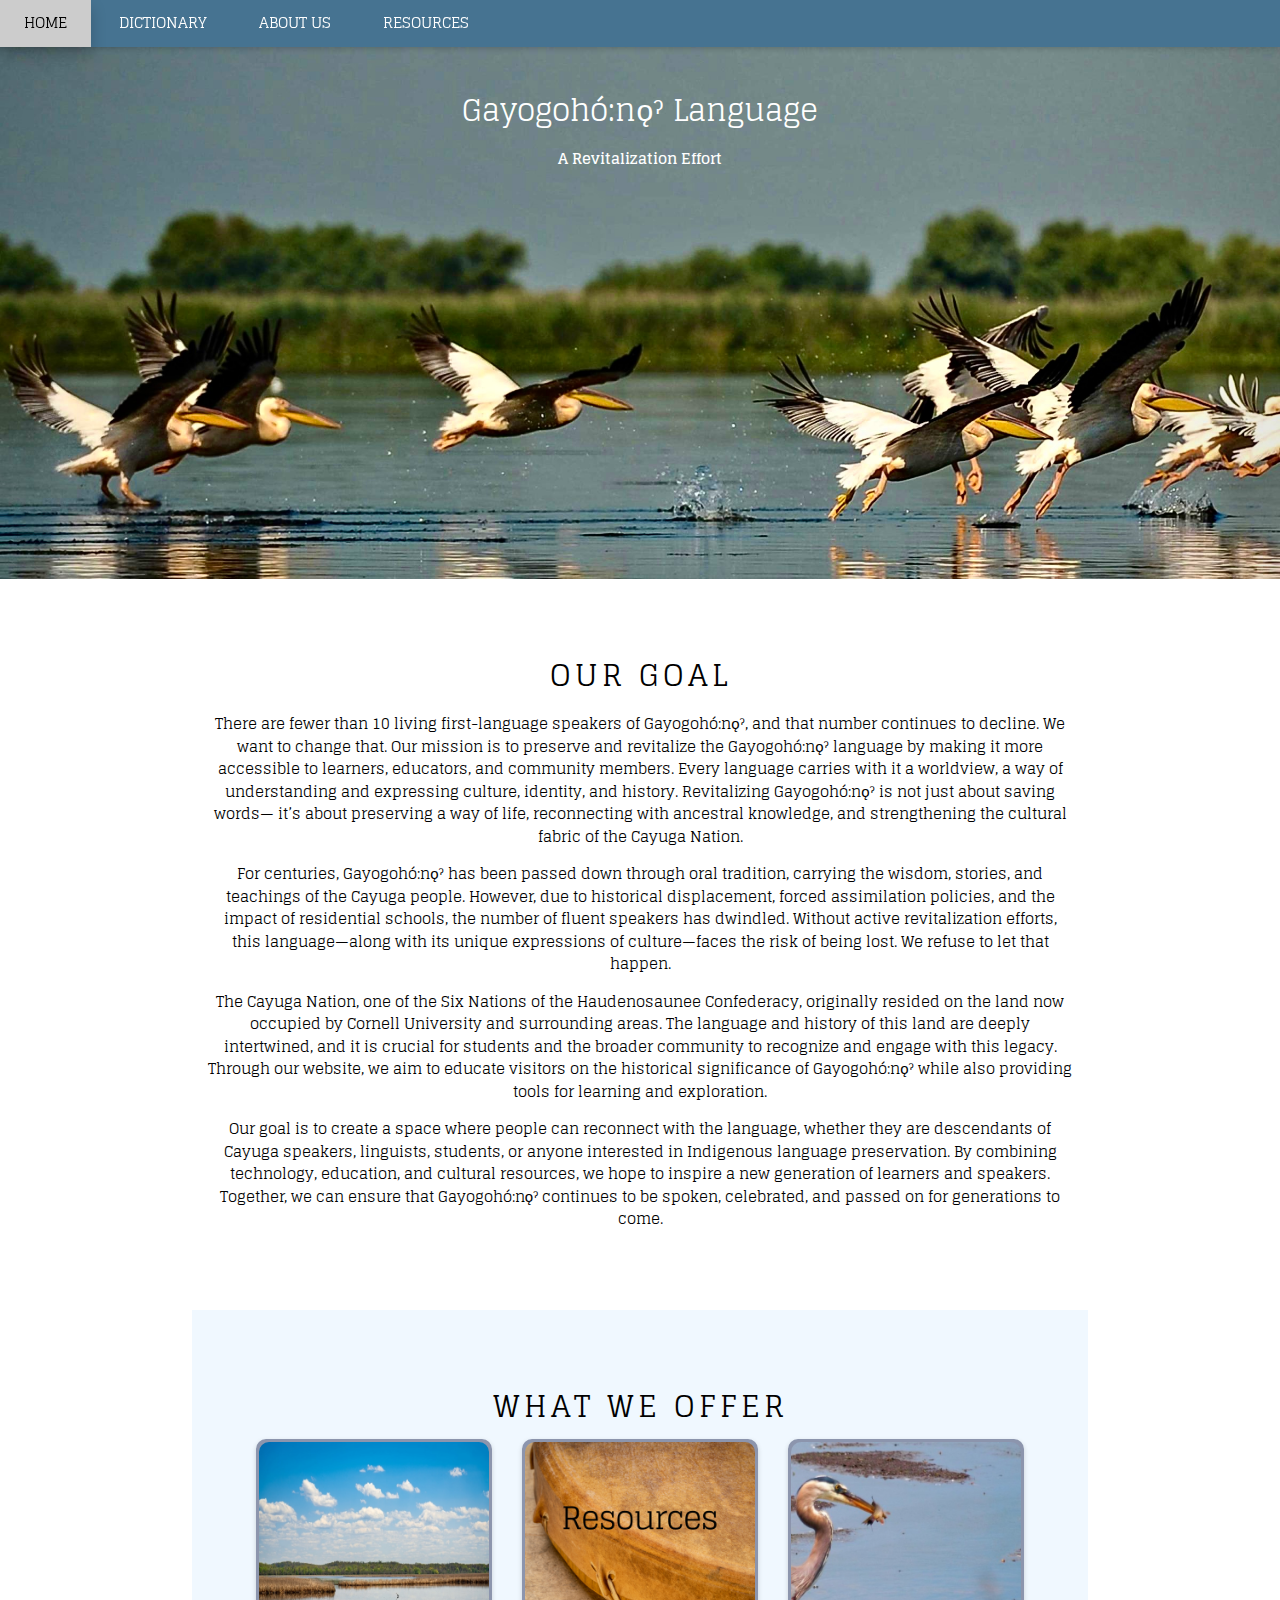
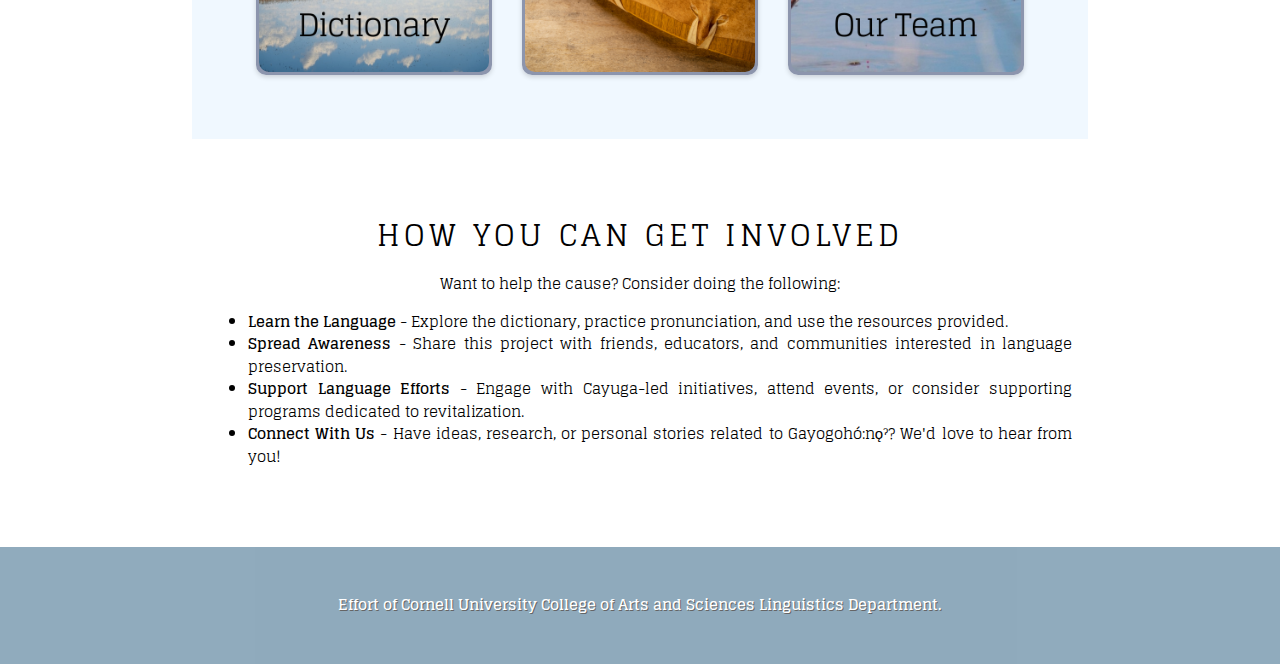
<file: index.html>
<!DOCTYPE html>
<!--HOME PAGE-->
<html lang="en">
  
<head>
  <title>Gayogohó:nǫˀ Language Research</title>
  <meta charset="UTF-8">
  <meta name="viewport" content="width=device-width, initial-scale=1">

  <!--CSS for home page-->
  <link rel="stylesheet" href="index.css" media="all">

  <!--Font info-->
  <link rel="preconnect" href="https://fonts.googleapis.com">
  <link rel="preconnect" href="https://fonts.gstatic.com" crossorigin>
  <link href="https://fonts.googleapis.com/css2?family=Glegoo:wght@400;700&display=swap" rel="stylesheet">

  <!--Safari Favicon-->
  <link rel="icon" href="img/cayuga_logo.png">
</head>

<body>
  <!-- Navbar -->
  <div class="navbar">
    <div class="bar">
      <a href="#" class="bar_item button">HOME</a>
      <a href="dictionary.html" class="bar_item button">DICTIONARY</a>
      <a href="about_us.html" class="bar_item button">ABOUT US</a>
      <a href="resources.html" class="bar_item button">RESOURCES</a>
    </div>
  </div>

  <!-- Main Page content -->
  <div class="content">

    <!-- Header With Image -->
    <div class="hero_section">
      <img src="img/home_image.jpg">
      <div class="header_text_container">
        <h2>Gayogohó:nǫˀ Language</h2>
        <p><b>A Revitalization Effort</b></p>   
      </div>
    </div>

    <!-- The Purpose Section -->
    <div class="info_section">
      <h2>OUR GOAL</h2>
      <p>There are fewer than 10 living first-language speakers of Gayogohó:nǫˀ, 
        and that number continues to decline. We want to change that. Our mission 
        is to preserve and revitalize the Gayogohó:nǫˀ language by making it more 
        accessible to learners, educators, and community members. Every language 
        carries with it a worldview, a way of understanding and expressing culture, 
        identity, and history. Revitalizing Gayogohó:nǫˀ is not just about saving words—
        it’s about preserving a way of life, reconnecting with ancestral knowledge, 
        and strengthening the cultural fabric of the Cayuga Nation.
      </p>
      <p>For centuries, Gayogohó:nǫˀ has been passed down through oral tradition, 
        carrying the wisdom, stories, and teachings of the Cayuga people. However, 
        due to historical displacement, forced assimilation policies, and the impact 
        of residential schools, the number of fluent speakers has dwindled. Without 
        active revitalization efforts, this language—along with its unique expressions 
        of culture—faces the risk of being lost. We refuse to let that happen. 
      </p>
      <p>The Cayuga Nation, one of the Six Nations of the Haudenosaunee Confederacy, 
        originally resided on the land now occupied by Cornell University and surrounding 
        areas. The language and history of this land are deeply intertwined, and it is 
        crucial for students and the broader community to recognize and engage with this 
        legacy. Through our website, we aim to educate visitors on the historical 
        significance of Gayogohó:nǫˀ while also providing tools for learning and 
        exploration. 
      </p>
      <p>Our goal is to create a space where people can reconnect with the language, whether 
        they are descendants of Cayuga speakers, linguists, students, or anyone interested 
        in Indigenous language preservation. By combining technology, education, and cultural 
        resources, we hope to inspire a new generation of learners and speakers. Together, we 
        can ensure that Gayogohó:nǫˀ continues to be spoken, celebrated, and passed on for 
        generations to come.
      </p>
    </div>

    <!-- What We Offer Section -->
    <div class="info_section" style="background-color: aliceblue; padding: 0 5%;">
      <h2>WHAT WE OFFER</h2>
      <div class="boxes">
        <div class="info_box">
          <div class="flip_card_dynamic">
            <div class="flip_card_front">
              <img src="img/Dictionary.png" alt="Background Image">
            </div>
            <div class="flip_card_back">
              <p>One of the most unique components of our website is a fully functional 
                Gayogohó:nǫˀ to English and English to Gayogohó:nǫˀ dictionary, equipped with 
                a related words feature. This tool allows learners to explore vocabulary, 
                understand word relationships, and deepen their comprehension of the language 
                in an interactive way.
              </p>
            </div>
          </div>
        </div>
        <div class="info_box">
          <div class="flip_card_dynamic">
            <div class="flip_card_front">
              <img src="img/Resources.png" alt="Background Image">
            </div>
            <div class="flip_card_back">
              <p>Language learning goes beyond just vocabulary. Our resources section provides 
                historical context and links to 
                external materials that support Gayogohó:nǫˀ language revitalization. Regardless 
                of your level, these resources will help you engage with the language meaningfully.
              </p>
            </div>
          </div>
        </div>
        <div class="info_box">
          <div class="flip_card_dynamic">
            <div class="flip_card_front">
              <img src="img/Our-Team.png" alt="Background Image">
            </div>
            <div class="flip_card_back">
              <p>Meet the dedicated individuals behind this project. Our team consists of linguists, 
                researchers, and community members committed to preserving and revitalizing the 
                Gayogohó:nǫˀ language. Learn more about their work, their connection to the language, 
                and their ongoing efforts to expand access to learning materials.
              </p>
            </div>
          </div>
        </div>
      </div>
    </div>

    <!-- The Action Section -->
    <div class="info_section">
      <h2>HOW YOU CAN GET INVOLVED</h2>
      <p>Want to help the cause? Consider doing the following:</p>
      <ul>
        <li><b>Learn the Language</b> - Explore the dictionary, practice pronunciation, and use the resources provided.</li>
        <li><b>Spread Awareness</b> - Share this project with friends, educators, and communities interested in language preservation.</li>
        <li><b>Support Language Efforts</b> - Engage with Cayuga-led initiatives, attend events, or consider supporting programs dedicated to revitalization.</li>
        <li><b>Connect With Us</b> - Have ideas, research, or personal stories related to Gayogohó:nǫˀ? We'd love to hear from you!</li>
      </ul>
    </div>

  </div>

  <!-- Footer -->
  <footer class="footer_section">
    <p>Effort of Cornell University College of Arts and Sciences Linguistics Department.</p>
  </footer>
</body>

</html>
</file>
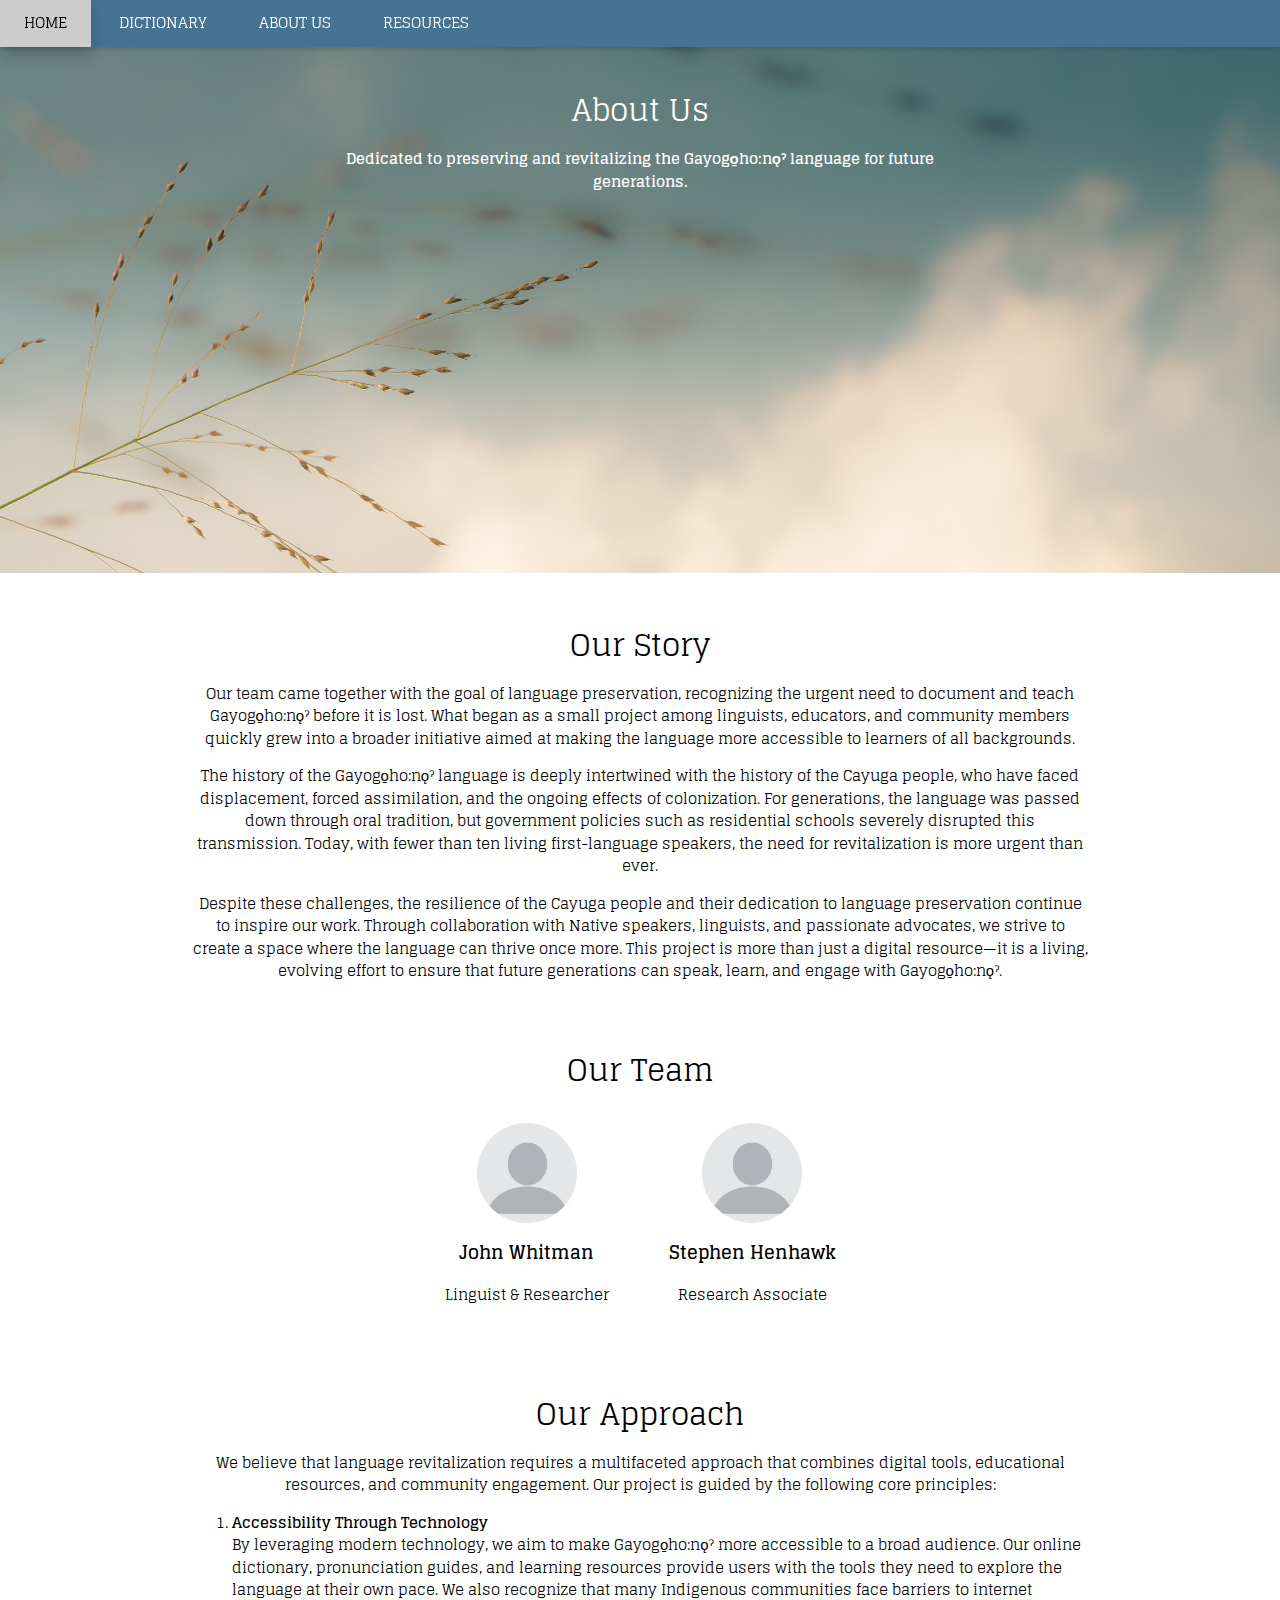
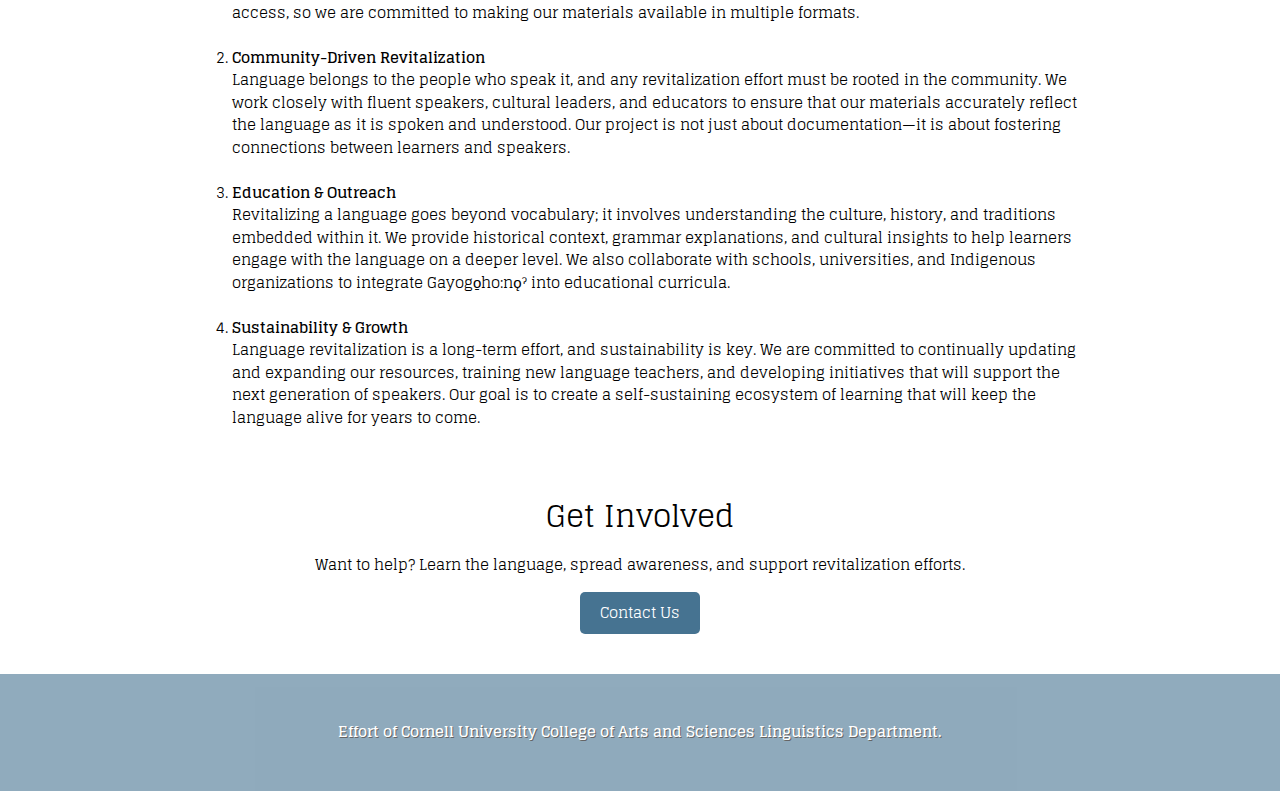
<file: about_us.html>
<!DOCTYPE html>
<!--ABOUT US PAGE-->
<html lang="en">
  
<head>
  <title>Gayogo&#817;ho:n&#491;&#704; Language at Cornell University</title>
  <meta charset="UTF-8">
  <meta name="viewport" content="width=device-width, initial-scale=1">

  <!--CSS for about us page-->
  <link rel="stylesheet" href="about_us.css" media="all">

  <!--Font info-->
  <link rel="preconnect" href="https://fonts.googleapis.com">
  <link rel="preconnect" href="https://fonts.gstatic.com" crossorigin>
  <link href="https://fonts.googleapis.com/css2?family=Glegoo:wght@400;700&display=swap" rel="stylesheet">

  <!--Safari Favicon-->
  <link rel="icon" href="img/cayuga_logo.png">


  <script>
    function toggleMenu() {
      var menu = document.getElementById("navLinks");
      menu.classList.toggle("active");
    }
  </script>
</head>

<body>
  <!-- Navbar -->
  <div class="navbar">
    <div class="bar">
      <a href="index.html" class="bar_item button">HOME</a>
      <a href="dictionary.html" class="bar_item button">DICTIONARY</a>
      <a href="#" class="bar_item button">ABOUT US</a>
      <a href="resources.html" class="bar_item button">RESOURCES</a>
      <a href="javascript:void(0);" class="menu_icon" onclick="toggleMenu()">&#9776;</a>
    </div>
    <div id="navLinks" class="nav_links">
      <a href="index.html">HOME</a>
      <a href="dictionary.html">DICTIONARY</a>
      <a href="#">ABOUT US</a>
      <a href="resources.html">RESOURCES</a>
    </div>
  </div>

  <!-- Main Page content -->
  <div class="content">

    <!-- Header With Image -->
    <div class="hero_section">
      <img src="img/about-us_header.jpg">
      <div class="header_text_container">
        <h2>About Us</h2>
        <p><b>Dedicated to preserving and revitalizing the Gayogo&#817;ho:n&#491;&#704; language for future generations.</b></p>   
      </div>
    </div>


    <section class="story">
        <h2>Our Story</h2>
        <p>Our team came together with the goal of language preservation, recognizing the urgent need to document 
          and teach Gayogo&#817;ho:n&#491;&#704; before it is lost. What began as a small project among linguists, educators, and 
          community members quickly grew into a broader initiative aimed at making the language more accessible to 
          learners of all backgrounds.</p>
        <p>The history of the Gayogo&#817;ho:n&#491;&#704; language is deeply intertwined with the history of the Cayuga people, 
          who have faced displacement, forced assimilation, and the ongoing effects of colonization. For generations, 
          the language was passed down through oral tradition, but government policies such as residential schools 
          severely disrupted this transmission. Today, with fewer than ten living first-language speakers, the need 
          for revitalization is more urgent than ever.</p>
        <p>Despite these challenges, the resilience of the Cayuga people and their dedication to language preservation 
          continue to inspire our work. Through collaboration with Native speakers, linguists, and passionate advocates, 
          we strive to create a space where the language can thrive once more. This project is more than just a digital 
          resource—it is a living, evolving effort to ensure that future generations can speak, learn, and engage with 
          Gayogo&#817;ho:n&#491;&#704;.</p>
    </section>

    <section class="team">
        <h2>Our Team</h2>
        <div class="team-container">
            <div class="team-member">
                <img src="img/filler-image.png" alt="Team Member">
                <h3>John Whitman</h3>
                <p>Linguist & Researcher</p>
            </div>
            <div class="team-member">
                <img src="img/filler-image.png" alt="Team Member">
                <h3>Stephen Henhawk</h3>
                <p>Research Associate</p>
            </div>
        </div>
    </section>

    <section class="approach">
        <h2>Our Approach</h2>
        <p>We believe that language revitalization requires a multifaceted approach that 
          combines digital tools, educational resources, and community engagement. Our project 
          is guided by the following core principles:</p>
        <ol>
          <li>
            <b>Accessibility Through Technology</b><br>
            By leveraging modern technology, we aim to make Gayogo&#817;ho:n&#491;&#704; more accessible to a broad 
            audience. Our online dictionary, pronunciation guides, and learning resources provide 
            users with the tools they need to explore the language at their own pace. We also 
            recognize that many Indigenous communities face barriers to internet access, so we are 
            committed to making our materials available in multiple formats.
          </li><br>
          <li>
            <b>Community-Driven Revitalization</b><br>
            Language belongs to the people who speak it, and any revitalization effort must be rooted 
            in the community. We work closely with fluent speakers, cultural leaders, and educators 
            to ensure that our materials accurately reflect the language as it is spoken and understood. 
            Our project is not just about documentation—it is about fostering connections between learners 
            and speakers.
          </li><br>
          <li>
            <b>Education & Outreach</b><br>
            Revitalizing a language goes beyond vocabulary; it involves understanding the culture, history, 
            and traditions embedded within it. We provide historical context, grammar explanations, and 
            cultural insights to help learners engage with the language on a deeper level. We also collaborate 
            with schools, universities, and Indigenous organizations to integrate Gayogo&#817;ho:n&#491;&#704; into educational 
            curricula.
          </li><br>
          <li>
            <b>Sustainability & Growth</b><br>
            Language revitalization is a long-term effort, and sustainability is key. We are committed to 
            continually updating and expanding our resources, training new language teachers, and developing 
            initiatives that will support the next generation of speakers. Our goal is to create a self-sustaining 
            ecosystem of learning that will keep the language alive for years to come.
          </li>
        </ol>
    </section>

    <section class="get-involved">
        <h2>Get Involved</h2>
        <p>Want to help? Learn the language, spread awareness, and support revitalization efforts.</p>
        <a href="index.html#contact" class="contact-button">Contact Us</a>
    </section>
  </div>

  <!-- Footer -->
  <footer class="footer_section">
    <p>Effort of Cornell University College of Arts and Sciences Linguistics Department.</p>
  </footer>
</body>

</html>
</file>
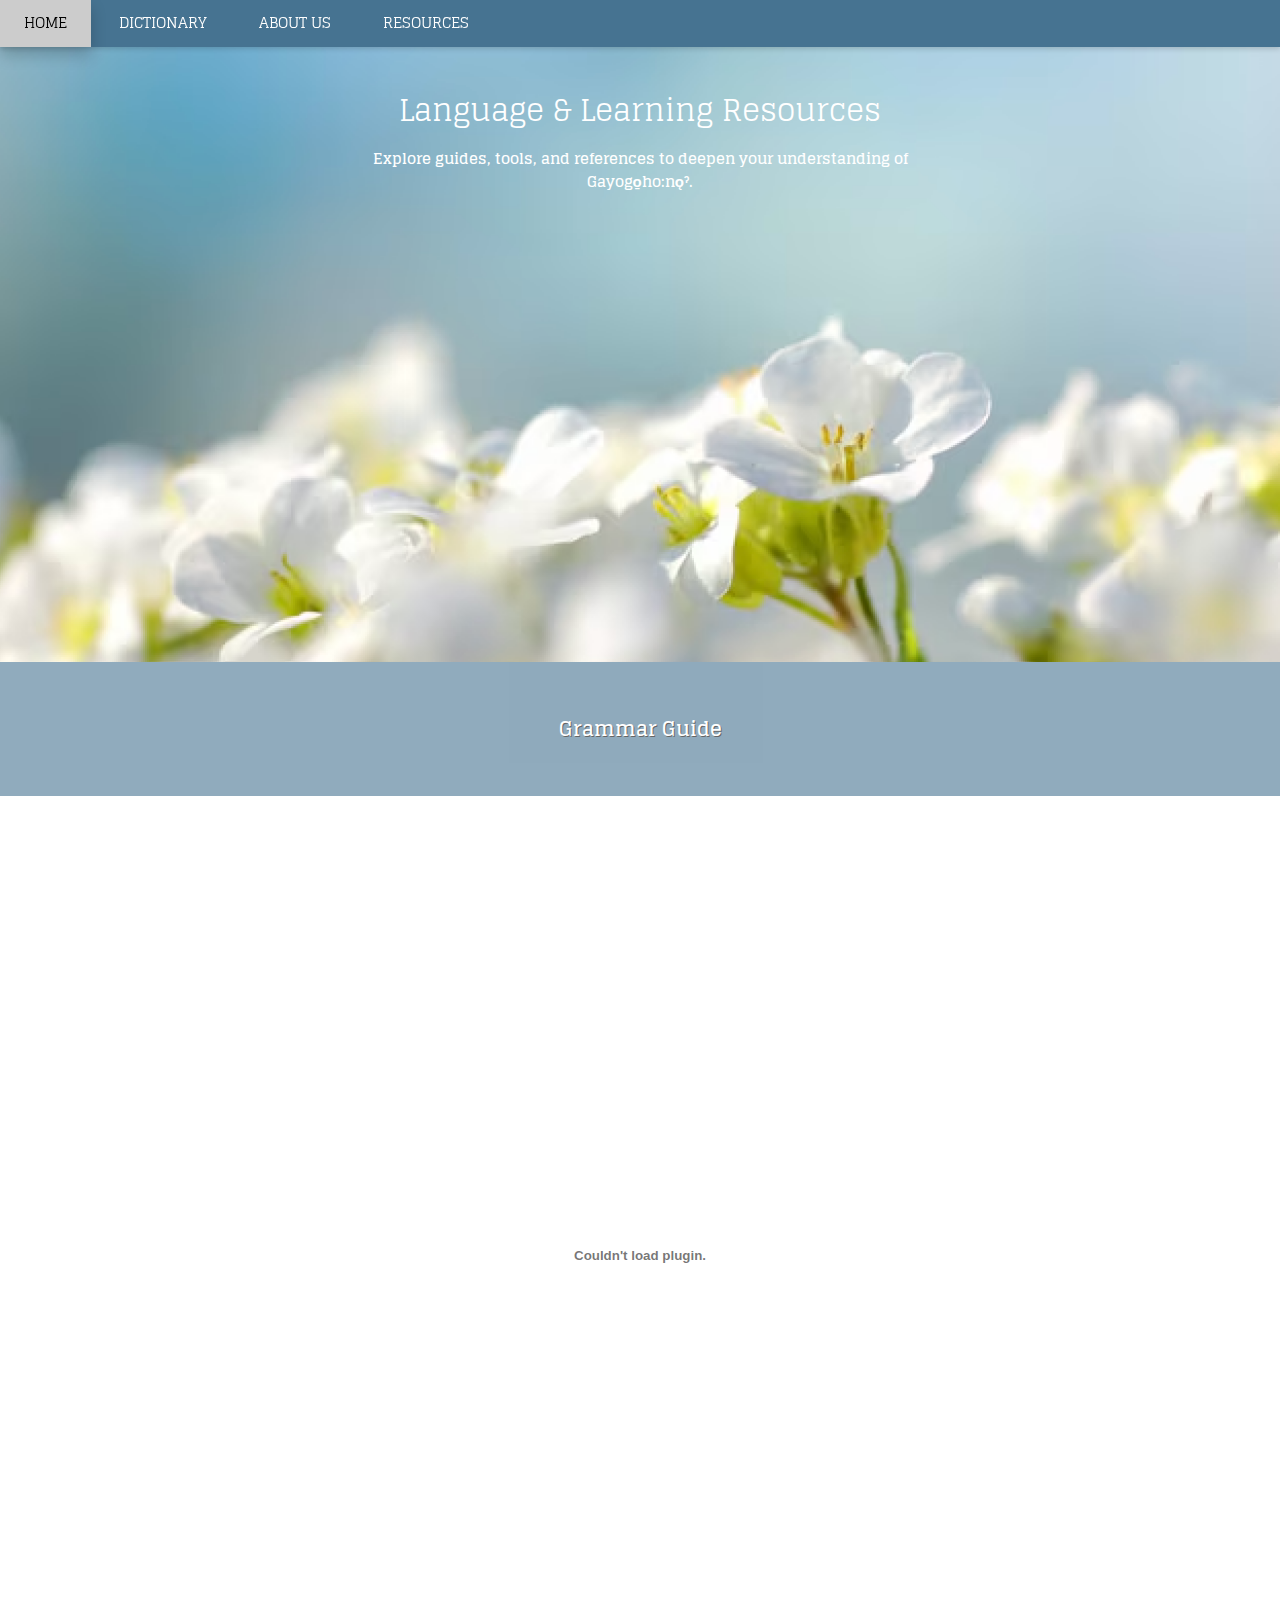
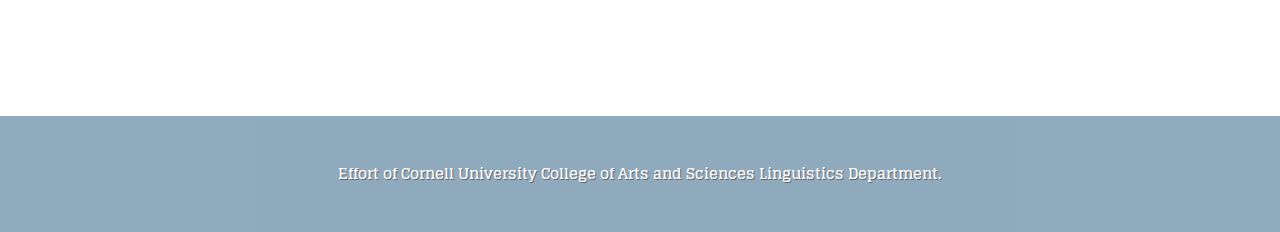
<file: grammar_guide.html>
<!DOCTYPE html>
<!--GRAMMAR GUIDE PAGE-->
<html lang="en">
  
<head>
  <title>Gayogo&#817;ho:n&#491;&#704; Language at Cornell University</title>
  <meta charset="UTF-8">
  <meta name="viewport" content="width=device-width, initial-scale=1">

  <!--CSS for resources page-->
  <link rel="stylesheet" href="resources.css" media="all">

  <!--Font info-->
  <link rel="preconnect" href="https://fonts.googleapis.com">
  <link rel="preconnect" href="https://fonts.gstatic.com" crossorigin>
  <link href="https://fonts.googleapis.com/css2?family=Glegoo:wght@400;700&display=swap" rel="stylesheet">

  <!--Safari Favicon-->
  <link rel="icon" href="img/cayuga_logo.png">


  <script>
    function toggleMenu() {
      var menu = document.getElementById("navLinks");
      menu.classList.toggle("active");
    }
  </script>
</head>

<body>
  <!-- Navbar -->
  <div class="navbar">
    <div class="bar">
      <a href="index.html" class="bar_item button">HOME</a>
      <a href="dictionary.html" class="bar_item button">DICTIONARY</a>
      <a href="about_us.html" class="bar_item button">ABOUT US</a>
      <a href="resources.html" class="bar_item button">RESOURCES</a>
      <a href="javascript:void(0);" class="menu_icon" onclick="toggleMenu()">&#9776;</a>
    </div>
    <div id="navLinks" class="nav_links">
      <a href="index.html">HOME</a>
      <a href="dictionary.html">DICTIONARY</a>
      <a href="about_us.html">ABOUT US</a>
      <a href="resources.html">RESOURCES</a>
    </div>
  </div>

  <div class="content">

    <!-- Header With Image -->
    <div class="hero_section">
      <img src="img/resources-image.png">
      <div class="header_text_container">
        <h2>Language & Learning Resources</h2>
        <p><b>Explore guides, tools, and references to deepen your understanding of Gayogo&#817;ho:n&#491;&#704;.</b></p>   
      </div>
    </div>

    <div class="resource-title">
      <p>Grammar Guide</p>
    </div>
    <section class="learning-tools">
      <div class="tool-container">
        <object class="pdf" 
            data="resources/Spelling-Manual.pdf"
            width="800"
            height="840">
    </object>
      </div>
    </section>
  </div>

  <!-- Footer -->
  <footer class="footer_section">
    <p>Effort of Cornell University College of Arts and Sciences Linguistics Department.</p>
  </footer>

</body>

</html>
</file>
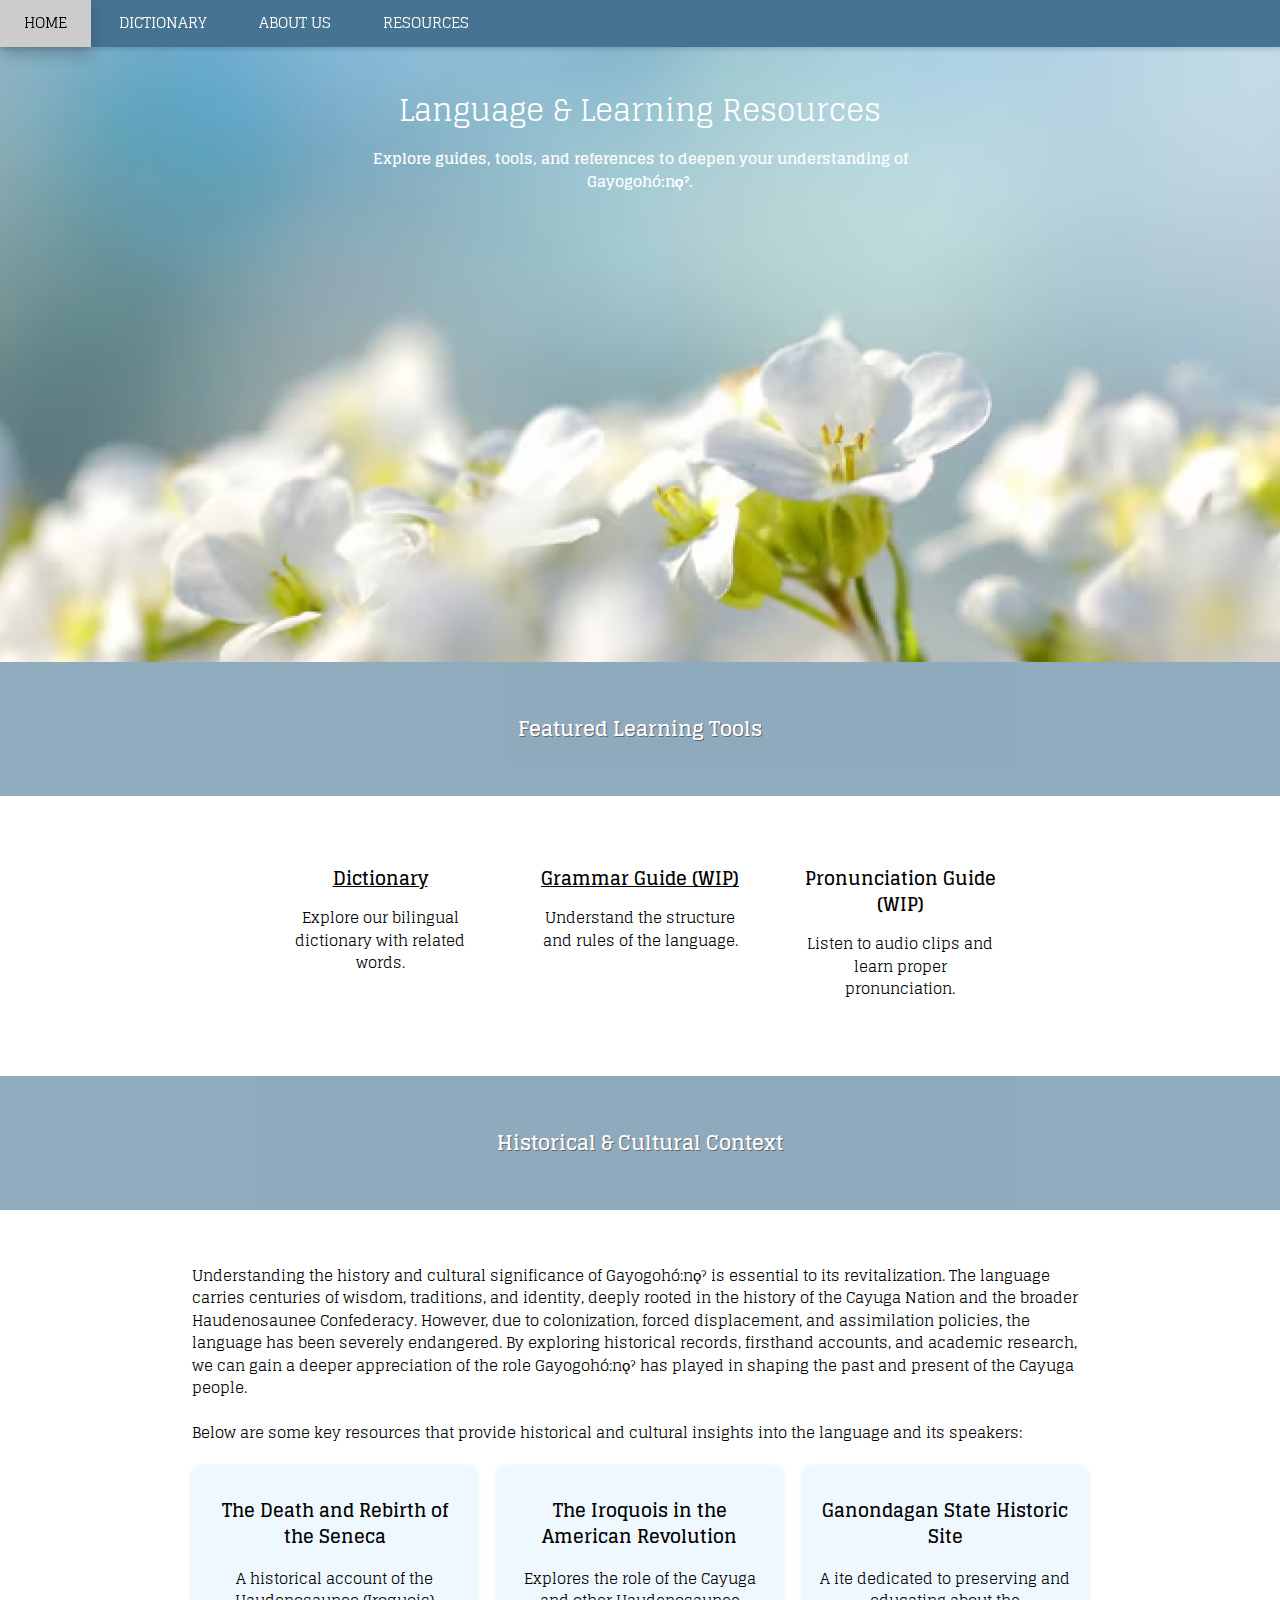
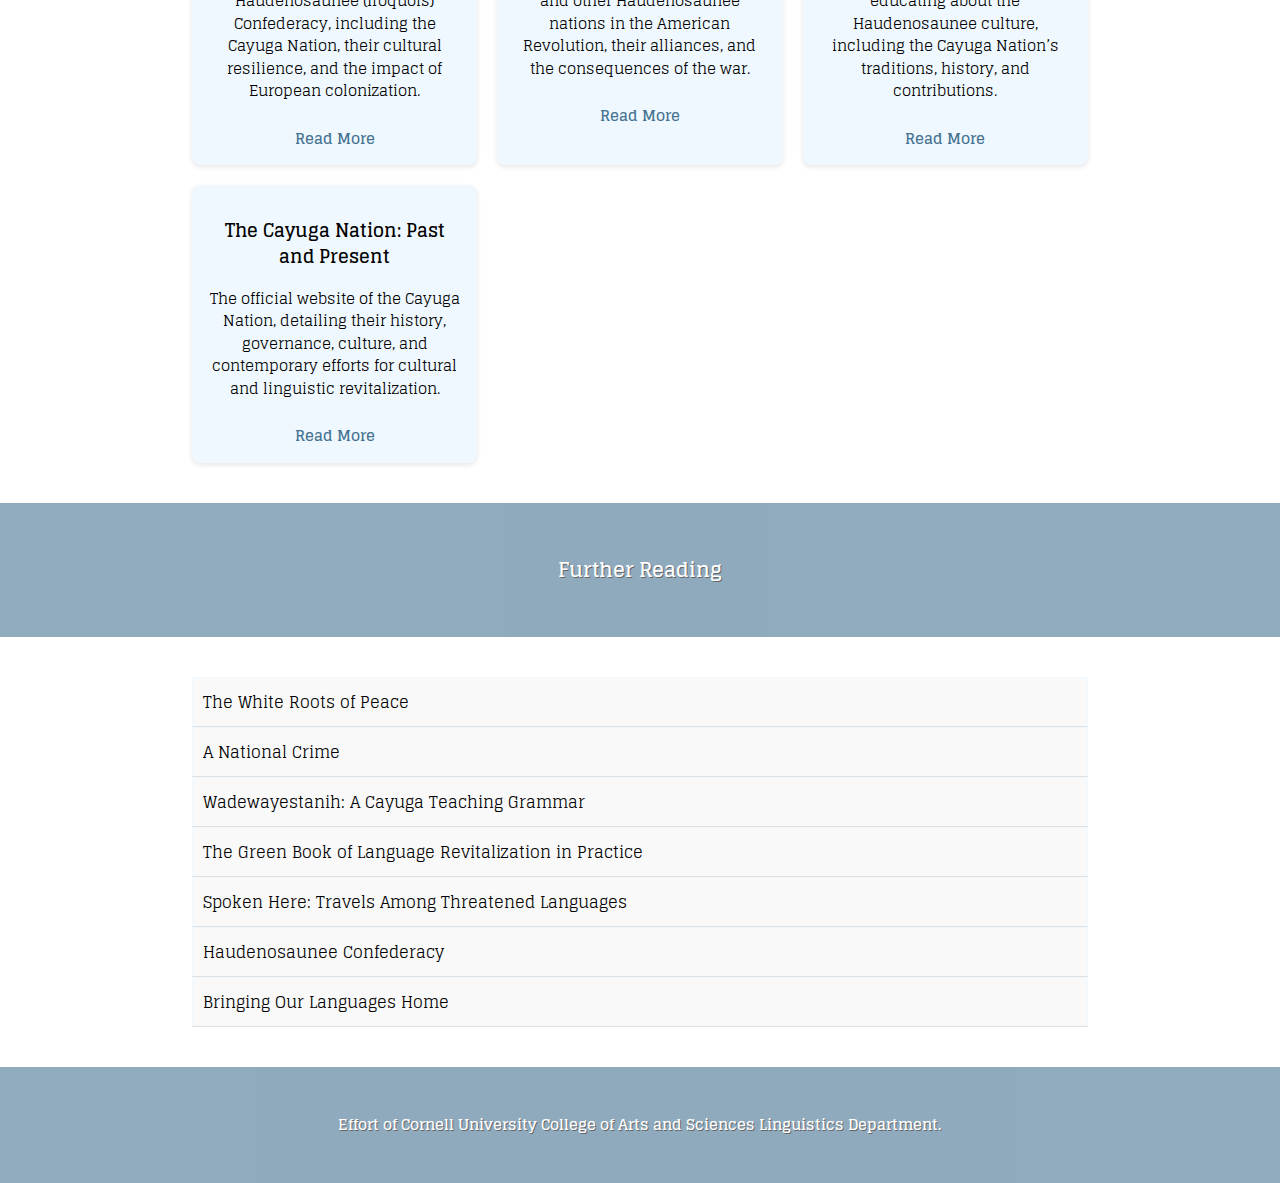
<file: resources.html>
<!DOCTYPE html>
<!--RESOURCES PAGE-->
<html lang="en">
  
<head>
  <title>Gayogohó:nǫˀ Language Research</title>
  <meta charset="UTF-8">
  <meta name="viewport" content="width=device-width, initial-scale=1">

  <!--CSS for resources page-->
  <link rel="stylesheet" href="resources.css" media="all">

  <!--Font info-->
  <link rel="preconnect" href="https://fonts.googleapis.com">
  <link rel="preconnect" href="https://fonts.gstatic.com" crossorigin>
  <link href="https://fonts.googleapis.com/css2?family=Glegoo:wght@400;700&display=swap" rel="stylesheet">

  <!--Safari Favicon-->
  <link rel="icon" href="img/cayuga_logo.png">
</head>

<body>
  <!-- Navbar -->
  <div class="navbar">
    <div class="bar">
      <a href="index.html" class="bar_item button">HOME</a>
      <a href="dictionary.html" class="bar_item button">DICTIONARY</a>
      <a href="about_us.html" class="bar_item button">ABOUT US</a>
      <a href="#" class="bar_item button">RESOURCES</a>
    </div>
  </div>

  <div class="content">

    <!-- Header With Image -->
    <div class="hero_section">
      <img src="img/resources-image.png">
      <div class="header_text_container">
        <h2>Language & Learning Resources</h2>
        <p><b>Explore guides, tools, and references to deepen your understanding of Gayogohó:nǫˀ.</b></p>   
      </div>
    </div>

    <div class="resource-title">
      <p>Featured Learning Tools</p>
    </div>
    <section class="learning-tools">
      <div class="tool-container">
        <div class="tool">
          <h3><a href="dictionary.html">Dictionary</a></h3>
          <p>Explore our bilingual dictionary with related words.</p>
        </div>
        <div class="tool">
            <h3><a href="resources/Spelling-Manual.pdf" target="_blank">Grammar Guide (WIP)</a></h3>
            <p>Understand the structure and rules of the language.</p>
        </div>
          <div class="tool">
              <h3>Pronunciation Guide (WIP)</h3>
              <p>Listen to audio clips and learn proper pronunciation.</p>
          </div>
      </div>
    </section>
    <div class="resource-title">
      <p>Historical & Cultural Context</p>
    </div>
    <section class="culture">
        <p>Understanding the history and cultural significance of Gayogohó:nǫˀ is essential to its 
          revitalization. The language carries centuries of wisdom, traditions, and identity, deeply 
          rooted in the history of the Cayuga Nation and the broader Haudenosaunee Confederacy. 
          However, due to colonization, forced displacement, and assimilation policies, the language 
          has been severely endangered. By exploring historical records, firsthand accounts, and academic 
          research, we can gain a deeper appreciation of the role Gayogohó:nǫˀ has played in shaping the 
          past and present of the Cayuga people.<br><br>
          Below are some key resources that provide historical and cultural insights into the language 
          and its speakers:</p>
          <div class="resource-grid">
            <div class="resource-card">
              <h3>The Death and Rebirth of the Seneca</h3>
              <p>A historical account of the Haudenosaunee (Iroquois) Confederacy, including the Cayuga Nation, their cultural resilience, and the impact of European colonization.</p>
              <a href="https://a.co/d/9kdhyVz" class="resource-link" target="_blank">Read More</a>
            </div>
        
            <div class="resource-card">
                <h3>The Iroquois in the American Revolution</h3>
                <p>Explores the role of the Cayuga and other Haudenosaunee nations in the American Revolution, their alliances, and the consequences of the war.</p>
                <a href="https://a.co/d/0VgcyDP" class="resource-link" target="_blank">Read More</a>
            </div>
        
            <div class="resource-card">
                <h3>Ganondagan State Historic Site</h3>
                <p>A ite dedicated to preserving and educating about the Haudenosaunee culture, including the Cayuga Nation’s traditions, history, and contributions.</p>
                <a href="https://www.ganondagan.org/about" class="resource-link" target="_blank">Read More</a>
            </div>
        
            <div class="resource-card">
                <h3>The Cayuga Nation: Past and Present</h3>
                <p>The official website of the Cayuga Nation, detailing their history, governance, culture, and contemporary efforts for cultural and linguistic revitalization.</p>
                <a href="https://cayuganation-nsn.gov/tribal-history/" class="resource-link" target="_blank">Read More</a>
            </div>
          </div>
    </section>
    <div class="resource-title">
      <p>Further Reading</p>
    </div>
    <section class="external-resources">
      <div class="further-reading">
          <div class="accordion">
            <button class="accordion-btn">The White Roots of Peace</button>
            <div class="accordion-content">
                <p>A historical account of the Haudenosaunee Confederacy and the Great Law of Peace.</p>
                <a href="https://a.co/d/2ujnTWX" target="_blank">Read More</a>
            </div>
    
            <button class="accordion-btn">A National Crime</button>
            <div class="accordion-content">
                <p>Examines the devastating impact of residential schools on Indigenous languages.</p>
                <a href="https://a.co/d/fX532HX" target="_blank">Read More</a>
            </div>
    
            <button class="accordion-btn">Wadewayestanih: A Cayuga Teaching Grammar</button>
            <div class="accordion-content">
                <p>An analysis of Cayuga language structure and oral traditions.</p>
                <a href="https://a.co/d/94f312q" target="_blank">Read More</a>
            </div>
            <button class="accordion-btn">The Green Book of Language Revitalization in Practice</button>
            <div class="accordion-content">
                <p>A collection of case studies on language revitalization efforts worldwide.</p>
                <a href="https://a.co/d/9haskaw" target="_blank">Read More</a>
            </div>

            <button class="accordion-btn">Spoken Here: Travels Among Threatened Languages</button>
            <div class="accordion-content">
                <p>Explores endangered languages and efforts to preserve them.</p>
                <a href="https://a.co/d/1XUR4Xx" target="_blank">Read More</a>
            </div>

            <button class="accordion-btn">Haudenosaunee Confederacy</button>
            <div class="accordion-content">
                <p>An accessible overview of Haudenosaunee history, culture, and governance.</p>
                <a href="https://www.haudenosauneeconfederacy.com" target="_blank">Read More</a>
            </div>

            <button class="accordion-btn">Bringing Our Languages Home</button>
            <div class="accordion-content">
                <p>A practical guide for families working to revitalize Indigenous languages.</p>
                <a href="https://a.co/d/cVVQfuu" target="_blank">Read More</a>
            </div>
          </div>
      </div>
    </section>
  </div>

  <!-- Footer -->
  <footer class="footer_section">
    <p>Effort of Cornell University College of Arts and Sciences Linguistics Department.</p>
  </footer>

  <script>
    document.querySelectorAll(".accordion-btn").forEach(button => {
        button.addEventListener("click", function() {
            this.nextElementSibling.classList.toggle("show");
        });
    });
  </script>
</body>

</html>
</file>
<file: index.css>
/* General Styling */
html{
    box-sizing:border-box;
    -ms-text-size-adjust:100%;
    -webkit-text-size-adjust:100%;
    overflow-x:hidden;
}
body{
    margin:0;
    line-height:1.5;
    font-size:15px;
}
h2{
    font-size:30px;
    font-weight:400;
    margin:10px 0;
}
img{
    border-style:none;
    vertical-align:middle;
}
a {
    background-color:transparent;
    color:inherit;
}


/* Styling for the Navigation Bar */
.navbar{
    position:fixed;
    width:100%;
    z-index:1;
    top:0;
    color:white;
    font-family: 'Glegoo', sans-serif;
    background-color:rgb(70, 115, 145); 
    box-shadow:0 2px 5px 0 rgba(0,0,0,0.16);
}
.navbar .bar{
    width:100%;
    display:inline-block;
}
.button{
    border:none;
    display:inline-block;
    padding:12px 24px!important;
    vertical-align:middle;
    overflow:hidden;
    text-decoration:none;
    color:inherit;
    background-color:inherit;
    text-align:center;
    cursor:pointer;
    white-space:nowrap;
    -webkit-touch-callout:none;
    -webkit-user-select:none;
    -khtml-user-select:none;
    -moz-user-select:none;
    -ms-user-select:none;
    user-select:none;
}
.button:hover{
    box-shadow:0 8px 16px 0 rgba(0,0,0,0.2);
    color:#000!important;
    background-color:#ccc!important;
}



/* Styling for Main Content */
.content{
    margin-left:auto;
    margin-right:auto;
    max-width:2000px;
    margin-top:46px;
}

/* Styling for the Hero (Header/Banner) */
.hero_section{
    position:relative;
    text-align:center!important;
}
.hero_section img{
    width:100%;
}
.hero_section .header_text_container{
    padding: 0.01em 16px;
    color:white;
    padding-top:32px!important;
    padding-bottom:32px!important;
    position:absolute;
    left:50%;
    top:0;
    transform:translate(-50%,0%);
    -ms-transform:translate(-50%,0%);
}
.hero_section .header_text_container h2,
.hero_section .header_text_container p{
    font-family: 'Glegoo', sans-serif !important;
}
@media (max-width:768px){
    .hero_section .header_text_container{
        padding-top:24px!important;
        padding-bottom:24px!important;
    }
}


/* Styling for the Information sections */
.info_section{
    text-align:center!important;
    padding: 0.01em 16px;
    padding-top:64px!important;
    padding-bottom:64px!important;
    margin-left: 15%;
    margin-right: 15%;
}
.info_section h2 {
    font-family: 'Glegoo', sans-serif !important;
    letter-spacing:4px;
}
.info_section p {
    font-family: 'Glegoo', sans-serif !important;
    /*text-align:justify !important;*/
}
.info_section ul {
    font-family: 'Glegoo', sans-serif !important;
    text-align:justify !important;
}
/* Styling for the What We Offer section */
.info_section .boxes{
    display: flex;
    justify-content: space-between;
}
.info_section .boxes .info_box {
    width: 30%;
    aspect-ratio: 1 / 1;
    background-color: inherit;
    color: white;
    font-size: 2rem;
    perspective: 1000px;
    box-shadow: 0 2px 5px 0 rgba(0,0,0,0.16);
    border: 3px solid #8c95ad;
    border-radius: 10px;
}
.info_box:hover .flip_card_dynamic{
    transform: rotateY(180deg);
}
.info_box .flip_card_dynamic{
    position: relative;
    width: 100%;
    height: 100%;
    text-align: center;
    transition: transform 0.8s;
    transform-style: preserve-3d;
}
.flip_card_front, .flip_card_back {
    position: absolute;
    width: 100%;
    height: 100%;
    -webkit-backface-visibility: hidden;
    backface-visibility: hidden;
}
/* Style the front side of the flip card */
.flip_card_front {
    background-color: #8c95ad;
    display: flex;
    justify-content: center;
    align-items: center;
}
.flip_card_front p{
    color: black;
    font-size: 30px;
    font-weight: bolder;
}
.flip_card_front img{
    width: 100%;
    height: 100%;
    border-radius: 10px;
}
/* Style the back side of the flip card */
.flip_card_back {
    background-color: rgb(212, 219, 228);
    transform: rotateY(180deg);
    /* display: flex;
    justify-content: center;
    align-items: center; */
    border-radius: 10px;
}
.flip_card_back p{
    color: black;
    font-size: 10px;
    text-align: center !important;
    padding-left: 5%;
    padding-right: 5%;
}
@media (max-width:768px){
    .info_section{
        margin-left: 5%;
        margin-right: 5%;
    }
}
@media (max-width:1024px){
    .flip_card_back p{
        font-size: 8px;
    }
}


/* Styling for contact form */
input[type=text], select, textarea {
    width: 100%; 
    padding: 12px; 
    font-family: 'Glegoo', sans-serif;
    border: 1px solid #ccc; 
    border-radius: 4px; 
    box-sizing: border-box; 
    margin-top: 6px; 
    margin-bottom: 16px; 
    resize: vertical /* Allow the user to vertically resize the text area (not horizontally) */
}
/* Style the submit button */
input[type=submit] {
    background-color: rgb(70, 115, 145);
    color: white;
    font-family: 'Glegoo', sans-serif;
    padding: 12px 20px;
    border: none;
    border-radius: 4px;
    cursor: pointer;
}
input[type=submit]:hover {
    background-color: #ccc;
    color:black;
} 
/* Add a background color and some padding around the form */
.form_container {
    border-radius: 5px;
    background-color: #f2f2f2;
    padding: 20px;
    font-family: 'Glegoo', sans-serif;
}


/* Styling for the Footer */
.footer_section{
    padding:0.01em 16px;
    text-align:center!important;
    background-color: rgb(70, 115, 145);
    padding-top:32px!important;
    padding-bottom:32px!important;
    opacity: 0.60;
    display:block;
}
.footer_section p{
    font-family: 'Glegoo', sans-serif; 
    font-size:15px; 
    color:white; 
    font-weight:700; 
    text-shadow: 1px 1px 0 black;
}
</file>
<file: about_us.css>
/* General Styling */
html{
    box-sizing:border-box;
    -ms-text-size-adjust:100%;
    -webkit-text-size-adjust:100%;
    overflow-x:hidden;
}
body{
    margin:0;
    line-height:1.5;
    font-size:15px;
}
h2{
    font-size:30px;
    font-weight:400;
    margin:10px 0;
}
img{
    border-style:none;
    vertical-align:middle;
}
a {
    background-color:transparent;
    color:inherit;
}


/* Styling for the Navigation Bar */
.navbar{
    position:fixed;
    width:100%;
    z-index:1;
    top:0;
    color:white;
    font-family: 'Glegoo', sans-serif;
    background-color:rgb(70, 115, 145); 
    box-shadow:0 2px 5px 0 rgba(0,0,0,0.16);
}
.navbar .bar{
    width:100%;
    display:inline-block;
}
.button{
    border:none;
    display:inline-block;
    padding:12px 24px!important;
    vertical-align:middle;
    overflow:hidden;
    text-decoration:none;
    color:inherit;
    background-color:inherit;
    text-align:center;
    cursor:pointer;
    white-space:nowrap;
    -webkit-touch-callout:none;
    -webkit-user-select:none;
    -khtml-user-select:none;
    -moz-user-select:none;
    -ms-user-select:none;
    user-select:none;
}
.button:hover{
    box-shadow:0 8px 16px 0 rgba(0,0,0,0.2);
    color:#000!important;
    background-color:#ccc!important;
}
.menu_icon {
    display: none;
    font-size: 24px;
    color: white;
    cursor: pointer;
    padding: 14px 20px;
    text-align: right;
    text-decoration: none;
  }
  .nav_links {
    display: none;
    flex-direction: column;
    position: absolute;
    top: 50px;
    right: 0;
    background-color: rgb(70, 115, 145); 
    width: 100%;
  }
  
  .nav_links a {
    color: white;
    text-decoration: none;
    padding: 10px;
    text-align: center;
    display: block;
  }
  
  .nav_links.active {
    display: flex;
  }
  
@media screen and (max-width: 600px) {
    .bar_item {
      display: none;
      text-decoration: none;
    }
    .menu_icon {
      display: block;
    }
}


/* Styling for Main Content */
.content{
    margin-left:auto;
    margin-right:auto;
    max-width:2000px;
    margin-top:46px;
}

/* Styling for the Hero (Header/Banner) */
.hero_section{
    position:relative;
    text-align:center!important;
}
.hero_section img{
    width:100%;
    
}
.hero_section .header_text_container{
    padding: 0.01em 16px;
    color:white;
    padding-top:32px!important;
    padding-bottom:32px!important;
    position:absolute;
    left:50%;
    top:0;
    transform:translate(-50%,0%);
    -ms-transform:translate(-50%,0%);
}
.hero_section .header_text_container h2,
.hero_section .header_text_container p{
    font-family: 'Glegoo', sans-serif !important;
}
@media (max-width:768px){
    .hero_section .header_text_container{
        padding-top:24px!important;
        padding-bottom:24px!important;
    }
}
@media (max-width:600px){
    .hero_section {
        display: flex;
        align-items: center;
        justify-content: center;
        height: 50vh;
        overflow: hidden;
    }
    .hero_section img{
        width: auto;
        height: 100%;
    }
}

/* Styling for sections */
section {
    padding-top: 40px;
    margin-left: 15%;
    margin-right: 15%;
    text-align:center!important;
    font-family: 'Glegoo', sans-serif !important;
}


/* Styling for Our Team section */
.team-container {
    display: flex;
    justify-content: center;
    gap: 20px;
}
.team-member {
    background: white;
    padding: 20px;
    border-radius: 8px;
    text-align: center;
}
.team-member img {
    width: 100px;
    height: 100px;
    border-radius: 50%;
    border-width: 10px;
    border-color: black;
}

/* Styling for Our Approach section */
.approach ol {
    text-align:left!important;
}

/* Styling for Get Involved section */
.get-involved {
    padding-bottom: 40px;
}
.contact-button {
    display: inline-block;
    background-color: rgb(70, 115, 145);
    color: white;
    padding: 10px 20px;
    border-radius: 5px;
    text-decoration: none;
}


/* Styling for the Footer */
.footer_section{
    padding:0.01em 16px;
    text-align:center!important;
    background-color: rgb(70, 115, 145);
    padding-top:32px!important;
    padding-bottom:32px!important;
    opacity: 0.60;
    display:block;
}
.footer_section p{
    font-family: 'Glegoo', sans-serif; 
    font-size:15px; 
    color:white; 
    font-weight:700; 
    text-shadow: 1px 1px 0 black;
}
</file>
<file: resources.css>
/* General Styling */
html{
    box-sizing:border-box;
    -ms-text-size-adjust:100%;
    -webkit-text-size-adjust:100%;
    overflow-x:hidden;
}
body{
    margin:0;
    line-height:1.5;
    font-size:15px;
}
h2{
    font-size:30px;
    font-weight:400;
    margin:10px 0;
}
img{
    border-style:none;
    vertical-align:middle;
}
a {
    background-color:transparent;
    color:inherit;
}


/* Styling for the Navigation Bar */
.navbar{
    position:fixed;
    width:100%;
    z-index:1;
    top:0;
    color:white;
    font-family: 'Glegoo', sans-serif;
    background-color:rgb(70, 115, 145); 
    box-shadow:0 2px 5px 0 rgba(0,0,0,0.16);
}
.navbar .bar{
    width:100%;
    display:inline-block;
}
.button{
    border:none;
    display:inline-block;
    padding:12px 24px!important;
    vertical-align:middle;
    overflow:hidden;
    text-decoration:none;
    color:inherit;
    background-color:inherit;
    text-align:center;
    cursor:pointer;
    white-space:nowrap;
    -webkit-touch-callout:none;
    -webkit-user-select:none;
    -khtml-user-select:none;
    -moz-user-select:none;
    -ms-user-select:none;
    user-select:none;
}
.button:hover{
    box-shadow:0 8px 16px 0 rgba(0,0,0,0.2);
    color:#000!important;
    background-color:#ccc!important;
}
.menu_icon {
    display: none;
    font-size: 24px;
    color: white;
    cursor: pointer;
    padding: 14px 20px;
    text-align: right;
    text-decoration: none;
  }
  .nav_links {
    display: none;
    flex-direction: column;
    position: absolute;
    top: 50px;
    right: 0;
    background-color: rgb(70, 115, 145); 
    width: 100%;
  }
  
  .nav_links a {
    color: white;
    text-decoration: none;
    padding: 10px;
    text-align: center;
    display: block;
  }
  
  .nav_links.active {
    display: flex;
  }
  
@media screen and (max-width: 600px) {
    .bar_item {
      display: none;
      text-decoration: none;
    }
    .menu_icon {
      display: block;
    }
}


/* Styling for Main Content */
.content{
    margin-left:auto;
    margin-right:auto;
    max-width:2000px;
    margin-top:46px;
}


/* Styling for the Hero (Header/Banner) */
.hero_section{
    position:relative;
    text-align:center!important;
}
.hero_section img{
    width:100%;
    
}
.hero_section .header_text_container{
    padding: 0.01em 16px;
    color:white;
    padding-top:32px!important;
    padding-bottom:32px!important;
    position:absolute;
    left:50%;
    top:0;
    transform:translate(-50%,0%);
    -ms-transform:translate(-50%,0%);
}
.hero_section .header_text_container h2,
.hero_section .header_text_container p{
    font-family: 'Glegoo', sans-serif !important;
}
@media (max-width:768px){
    .hero_section .header_text_container{
        padding-top:24px!important;
        padding-bottom:24px!important;
    }
}
@media (max-width:600px){
    .hero_section {
        display: flex;
        align-items: center;
        justify-content: center;
        height: 50vh;
        overflow: hidden;
    }
    .hero_section img{
        width: auto;
        height: 100%;
    }
    .hero_section .header_text_container p{
        text-shadow: 1px 1px black;
    }
}


/* Styling for the general sections */
.resource-title{
    padding:0.01em 16px;
    text-align:center!important;
    background-color: rgb(70, 115, 145);
    padding-top:32px!important;
    padding-bottom:32px!important;
    opacity: 0.60;
    display:block;
}
.resource-title p{
    font-family: 'Glegoo', sans-serif; 
    font-size:20px; 
    color:white; 
    font-weight:700; 
    text-shadow: 1px 1px 0 black;
}
section {
    padding-top: 40px;
    padding-bottom: 40px;
    margin-left: 15%;
    margin-right: 15%;
    font-family: 'Glegoo', sans-serif !important;
}


/* Styling for the Feautured Learning Tools Section */
.tool-container {
    display: flex;
    justify-content: center;
    gap: 20px;
}
.tool {
    background: white;
    padding: 20px;
    border-radius: 8px;
    width: 200px;
    text-align: center;
}
.tool h3 {
    margin: 10px 0;
}
@media (max-width: 600px) {
    .tool-container {
        flex-direction: column; /* Stack boxes vertically */
        align-items: center; /* Center the column */
        
    }
    .tool{
        width: 100%;
    }
}

.pdf {
    width: 100%;
    aspect-ratio: 4 / 3;
}


/* Styling for the Historical and Cultural Context Section */
.resource-grid {
    display: grid;
    grid-template-columns: repeat(auto-fit, minmax(250px, 1fr));
    gap: 20px;
    margin-top: 20px;
}
.resource-card {
    background-color: aliceblue;
    padding: 15px;
    border-radius: 8px;
    box-shadow: 0px 2px 5px rgba(0, 0, 0, 0.1);
    text-align: center;
}
.resource-link {
    display: inline-block;
    margin-top: 10px;
    color: rgb(70, 115, 145);
    text-decoration: none;
    font-weight: bold;
}
.resource-link:hover {
    text-decoration: underline;
}


/* Styling for the Further Reading Section */
.accordion-btn {
    width: 100%;
    text-align: left;
    padding: 10px;
    font-size: 16px;
    border: none;
    outline: none;
    background: #f9f9f9;
    cursor: pointer; 
    color: black;
    border:  1px solid aliceblue;
    border-bottom: 1px solid #e0e0e0;
    font-family: 'Glegoo', sans-serif !important;
}
.accordion-content {
    display: none;
    padding: 10px;
    background: #fff;
    border-left: 2px solid rgb(70, 115, 145); 
}
.accordion-content.show {
    display: block;
}
.accordion-btn:hover {
    background: #e0e0e0;
}


/* Styling for the Footer */
.footer_section{
    padding:0.01em 16px;
    text-align:center!important;
    background-color: rgb(70, 115, 145);
    padding-top:32px!important;
    padding-bottom:32px!important;
    opacity: 0.60;
    display:block;
}
.footer_section p{
    font-family: 'Glegoo', sans-serif; 
    font-size:15px; 
    color:white; 
    font-weight:700; 
    text-shadow: 1px 1px 0 black;
}
</file>
